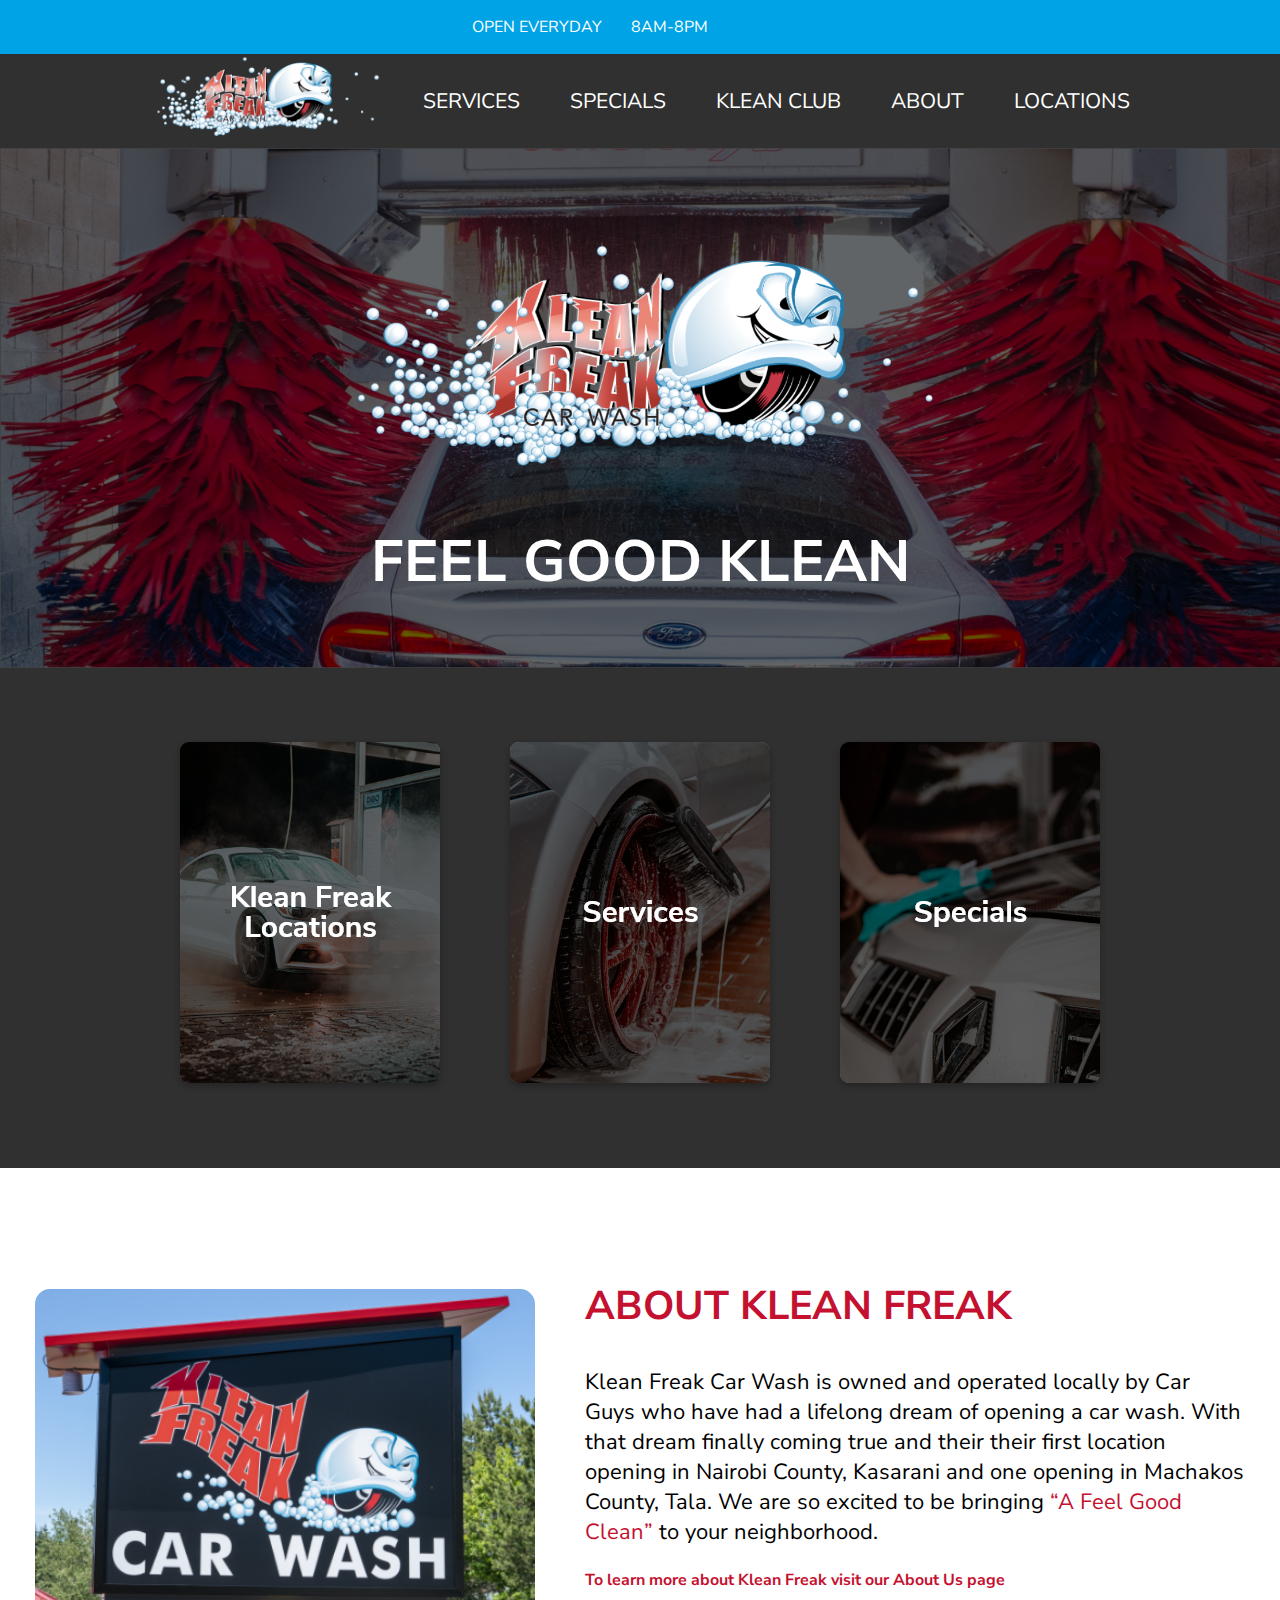
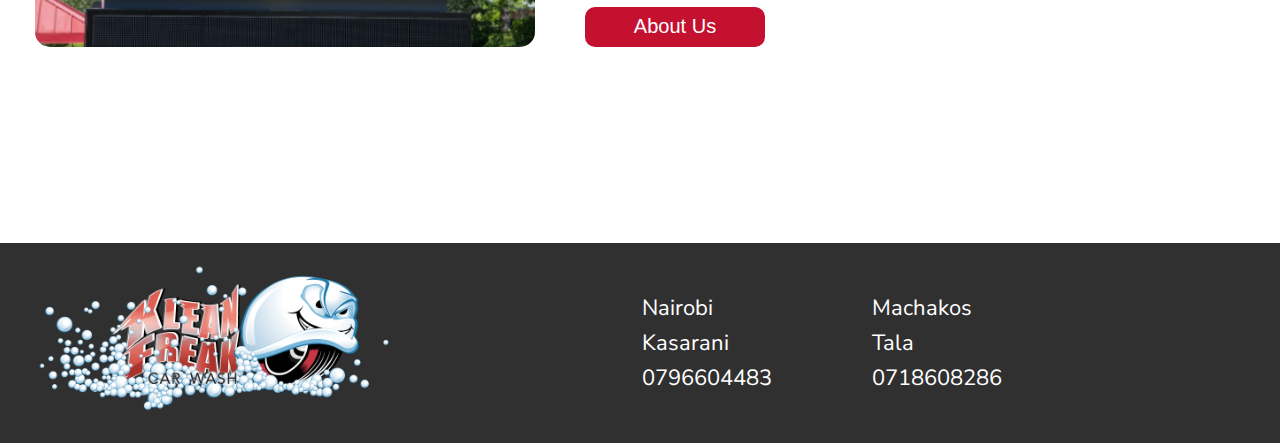
<file: index.html>
<!-- https://xd.adobe.com/view/adaea449-c848-470a-8699-707bb123ae13-f8fd/ -->

<!DOCTYPE html>
<html lang="en">

<head>
    <meta charset="UTF-8">
    <meta http-equiv="X-UA-Compatible" content="IE=edge">
    <meta name="viewport" content="width=device-width, initial-scale=1.0">
    <title>Klean Freak</title>
    <link rel="stylesheet" href="main.css">
    <link rel="preconnect" href="https://fonts.googleapis.com">
    <link rel="preconnect" href="https://fonts.gstatic.com" crossorigin>
    <link href="https://fonts.googleapis.com/css2?family=Nunito+Sans:ital,wght@0,400;0,700;1,600&display=swap"
        rel="stylesheet">
    <link rel="stylesheet" href="https://cdnjs.cloudflare.com/ajax/libs/font-awesome/4.7.0/css/font-awesome.min.css">
    <script defer src="hamburger.js"></script>

</head>

<body>
    <div class="header">
        <div class="hours-box row">
            <p class="hours-p">open everyday <span class="hours-p2"> 8am-8pm</span></p>

        </div>

    </div>



    <!-- Mobile Header-->
    <div class="header-m container">
        <p class="hours-p">open everyday <span class="hours-p2"> 8am-8pm</span></p>

    </div>

    <!-- Desktop Nav Menu -->
    <div>
        <nav class="row container nav-bar">
            <a href="index.html"><img src="header-logo.png" class="header-logo" alt="Header Logo Img"></a>
            <ul class="row nav-box">
                <li class="nav-item"><a href="services.html">Services</a></li>
                <li class="nav-item"><a href="specials.html">Specials</a></li>
                <li class="nav-item"><a href="membership.html">Klean Club</a></li>
                <li class="nav-item"><a href="about.html">About</a></li>
                <li class="nav-item"><a href="locations.html">Locations</a></li>
            </ul>
        </nav>
    </div>

    <!--  Mobile Nav-->

    <div class="topnav container row">
        <div>
            <a href="index.html" class="active"><img src="header-logo-m.png" alt="Header Logo Img"></a>
            <!-- "Hamburger menu" / "Bar icon" to toggle the navigation links -->
            <a href="javascript:void(0);" class="icon" onclick="myFunction()">
                &#9776;</a>
        </div>

        <div id="myLinks">
            <a href="services.html">Services</a>
            <a href="specials.html">Specials</a>
            <a href="membership.html">Klean Club</a>
            <a href="about.html">About</a>
            <a href="contact.html">Contact</a>
            <a href="locations.html">Locations</a>
        </div>



    </div>

    <!-- hero section-->
    <div class="hero container">
        <img src="hero-logo.png" class="hero-logo">
        <img src="hero-logo-m.png" class="hero-logo-m">
        <h2 class="hero-h2"> Feel good klean</h2>
    </div>

    <!-- cards section -->
    <div class="card-section row container">
        <div class="card card-1 container">
            <a href="locations.html"><img src="location-img.png" class="card-img" alt=""></a>
        </div>
        <div class="card card-2 container">
            <a href="services.html"><img src="services-img.png" class="card-img"></a>

        </div>
        <div class="card card-3 container">
            <a href="specials.html"><img src="specials-img.png" class="card-img"></a>


        </div>
    </div>


    <!-- Mobile Cards-->

    <div class="cards-section-m">
        <div class="card card-1 container">
            <a href="locations.html">
                <p>Klean Freak Locations</p>
            </a>
        </div>
        <div class="card card-2 container">
            <a href="services.html">
                <p>Services</p>
            </a>

        </div>
        <div class="card card-3 container">
            <a href="specials.html">
                <p>Specials</p>
            </a>

        </div>

    </div>

    <!-- About Box-->
    <div class="about-section container row">
        <img src="sign-image.PNG" class="about-img">
        <img src="sign-image.PNG" class="about-img-m">
        <div class="text-box">
            <h2 class="about-h2"> About Klean Freak</h2>
            <p class="about-p1">Klean Freak Car Wash is owned and operated locally by Car Guys who have had a lifelong
                dream of opening a car wash. With that dream finally coming true and their their first  location opening in Nairobi County, Kasarani
                and one opening in Machakos County, Tala. We are so excited to be bringing <span
                    class="feelgood-p">“A Feel
                    Good
                    Clean”</span> to your neighborhood.</p>
            <p class="about-p2">To learn more about Klean Freak visit our About Us page</p>
            <a href="about.html"><button class="about-btn">About Us</button></a>
        </div>
    </div>

    <!--Footer Section-->
    <footer class="container footer row">
        <div>
            <img src="footer-logo.png" class="footer-img">
        </div>
        <div class="address-box">
            <p class="address-p">Nairobi</p>
            <p class="address-p">Kasarani</p>
            <p class="address-p">0796604483 </p>
        </div>
        <div class="address-box">
            <p class="address-p">Machakos</p>
            <p class="address-p">Tala</p>
            <p class="address-p">0718608286 </p>
        </div>
    </footer>
</body>

</html>
</file>
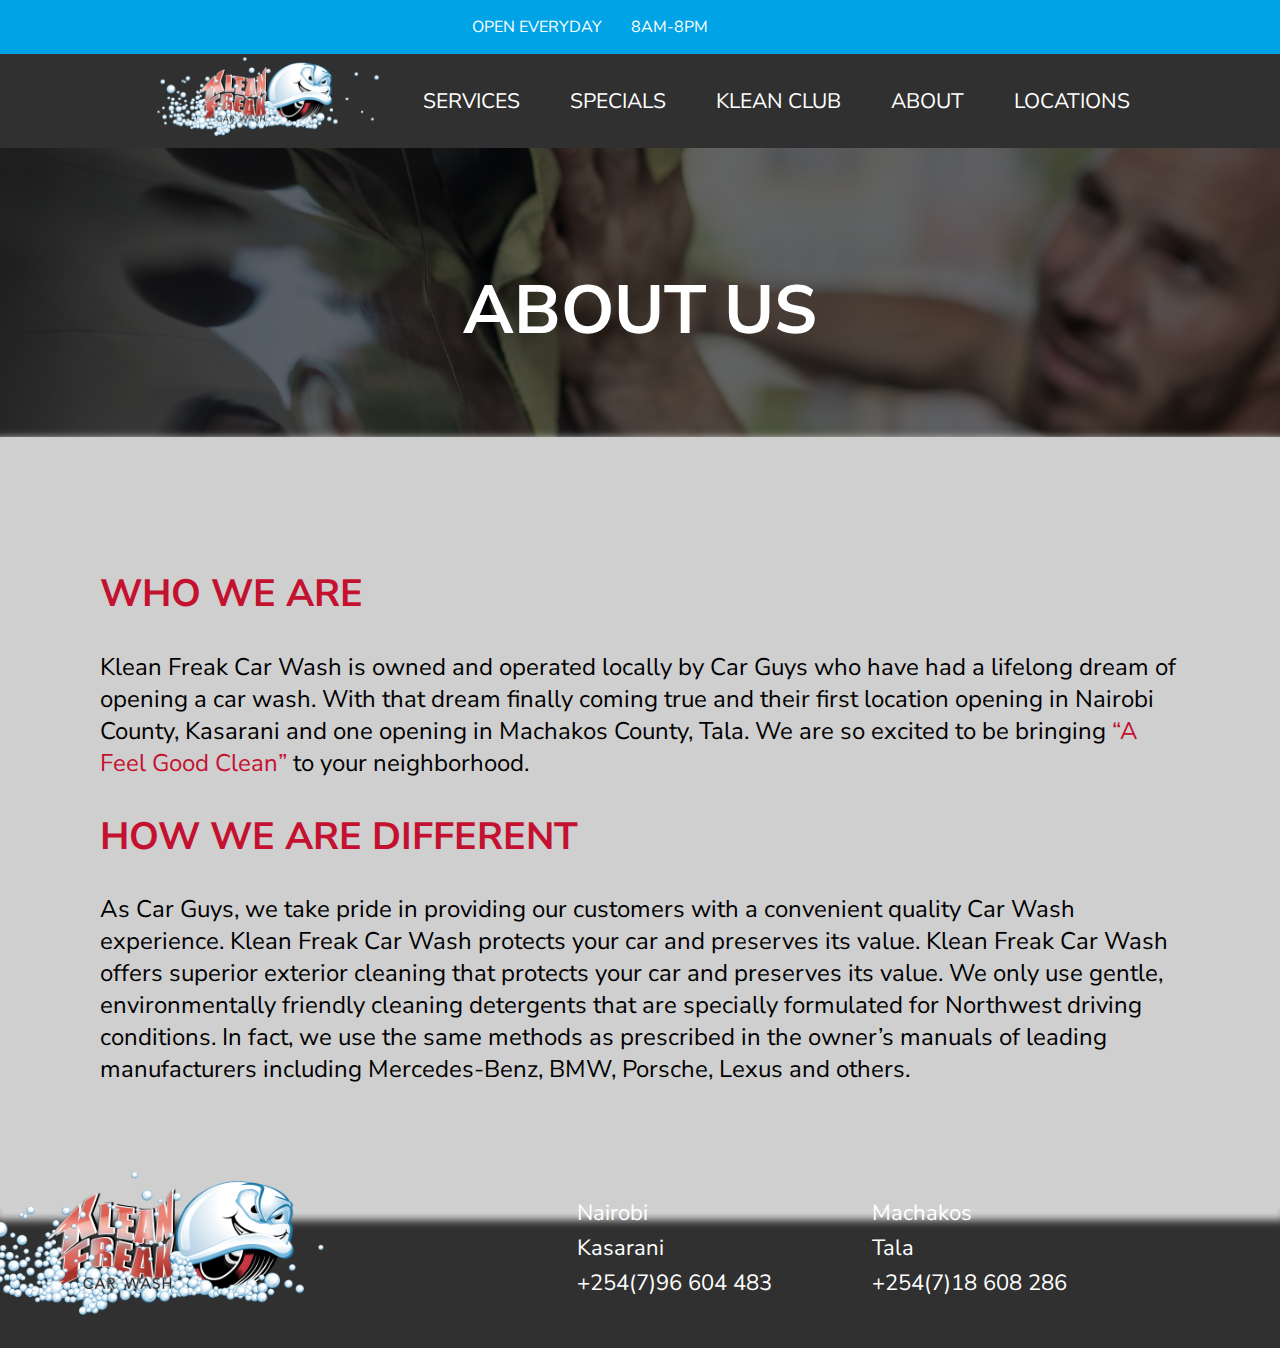
<file: about.html>
<!DOCTYPE html>
<html lang="en">

<head>
    <meta charset="UTF-8">
    <meta http-equiv="X-UA-Compatible" content="IE=edge">
    <meta name="viewport" content="width=device-width, initial-scale=1.0">
    <title>About</title>
    <link rel="stylesheet" href="main.css">
    <link rel="preconnect" href="https://fonts.googleapis.com">
    <link rel="preconnect" href="https://fonts.gstatic.com" crossorigin>
    <link href="https://fonts.googleapis.com/css2?family=Nunito+Sans:ital,wght@0,400;0,700;1,600&display=swap"
        rel="stylesheet">
    <link rel="stylesheet" href="https://cdnjs.cloudflare.com/ajax/libs/font-awesome/4.7.0/css/font-awesome.min.css">
    <script defer src="hamburger.js"></script>
</head>

<body>
    <div class="header">
        <div class="hours-box row">
            <p class="hours-p">open everyday <span class="hours-p2"> 8am-8pm</span></p>
        </div>

    </div>



    <!-- Mobile Header-->
    <div class="header-m container">
        <p class="hours-p">open everyday <span class="hours-p2"> 8am-8pm</span></p>

    </div>

    <!-- Desktop Nav Menu -->
    <div>
        <nav class="row container nav-bar">
            <a href="index.html"><img src="header-logo.png" class="header-logo"></a>
            <ul class="row nav-box">
                <li class="nav-item"><a href="services.html">Services</a></li>
                <li class="nav-item"><a href="specials.html">Specials</a></li>
                <li class="nav-item"><a href="membership.html">Klean Club</a></li>
                <li class="nav-item"><a href="about.html">About</a></li>
                <li class="nav-item"><a href="locations.html">Locations</a></li>

            </ul>
        </nav>
    </div>

    <!--  Mobile Nav-->

    <div class="topnav container row">
        <div>
            <a href="index.html" class="active"><img src="header-logo-m.png"></a>
            <!-- "Hamburger menu" / "Bar icon" to toggle the navigation links -->
            <a href="javascript:void(0);" class="icon" onclick="myFunction()">
                &#9776;</a>
        </div>

        <div id="myLinks">
            <a href="services.html">Services</a>
            <a href="specials.html">Specials</a>
            <a href="about.html">About</a>
            <a href="locations.html">Locations</a>
            <a href="membership.html">Membership</a>
        </div>



    </div>
    <div class="about-hero container">
        <h2 class="about-us-h2">About Us</h2>
    </div>
    <div class="about-section container">
        <div class="about-text-box">
            <h2 class="about-h3">Who we are</h2>
            <p class="about-p">Klean Freak Car Wash is owned and operated locally by Car Guys who have had a lifelong
                dream of opening a
                car wash. With that dream finally coming true and their first  location opening in Nairobi County, Kasarani
                and one opening in Machakos County, Tala. We are so excited to be bringing <span class="feelgood-p">“A Feel
                    Good Clean”</span>
                to your neighborhood.</p>
            <h2 class="about-h3">How We are different</h2>
            <p class="about-p">As Car Guys, we take pride in providing our customers with a convenient quality Car Wash
                experience.
                Klean Freak Car Wash protects your car and preserves its value. Klean Freak Car Wash offers superior
                exterior cleaning that protects your car and preserves its value. We only use gentle, environmentally
                friendly cleaning detergents that are specially formulated for Northwest driving conditions. In fact, we
                use the same methods as prescribed in the owner’s manuals of leading manufacturers including
                Mercedes-Benz, BMW, Porsche, Lexus and others.</p>
        </div>
    </div>

    <!--Footer Section -->
    <footer class="container footer row">
        <div>
            <img src="footer-logo.png" class="footer-img">
        </div>
        <div class="address-box">
            <p class="address-p">Nairobi</p>
            <p class="address-p">Kasarani</p>
            <p class="address-p">+254(7)96 604 483 </p>
        </div>
        <div class="address-box">
            <p class="address-p">Machakos</p>
            <p class="address-p">Tala</p>
            <p class="address-p">+254(7)18 608 286</p>
        </div>
    </footer>

</body>

</html>
</file>
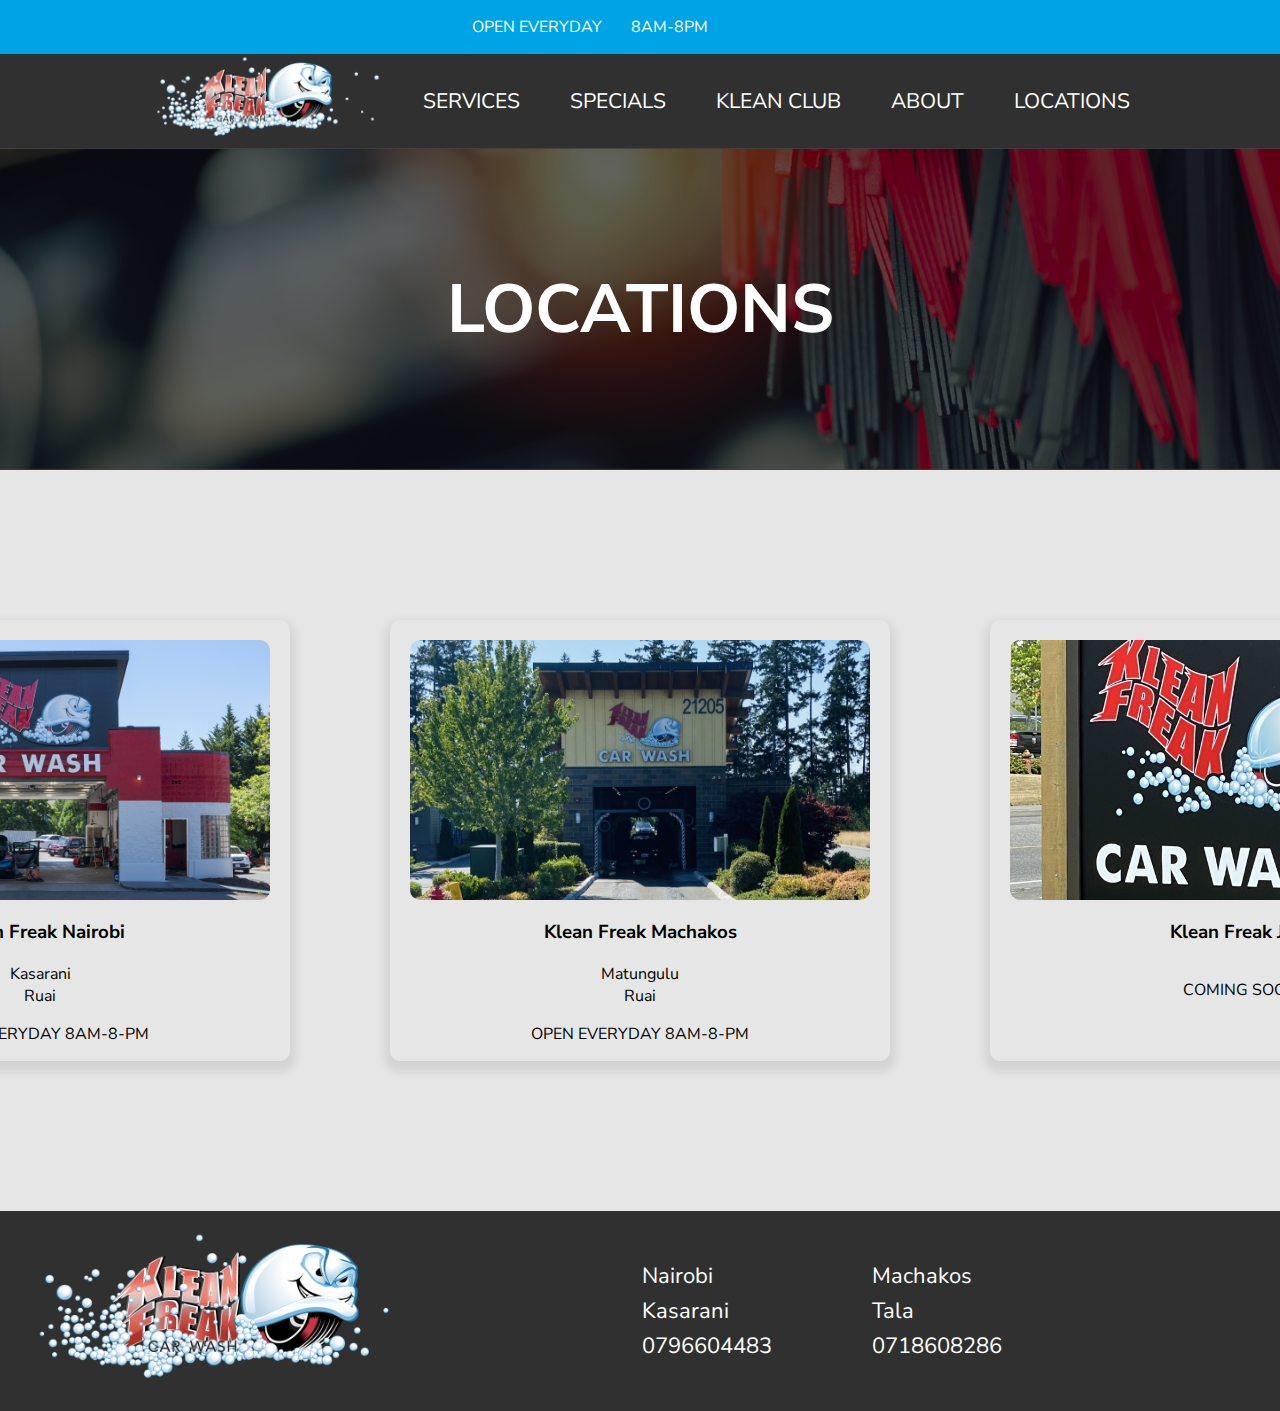
<file: locations.html>
<!DOCTYPE html>
<html lang="en">

<head>
    <meta charset="UTF-8">
    <meta http-equiv="X-UA-Compatible" content="IE=edge">
    <meta name="viewport" content="width=device-width, initial-scale=1.0">
    <title>Locations</title>
    <link rel="stylesheet" href="main.css">
    <link rel="preconnect" href="https://fonts.googleapis.com">
    <link rel="preconnect" href="https://fonts.gstatic.com" crossorigin>
    <link href="https://fonts.googleapis.com/css2?family=Nunito+Sans:ital,wght@0,400;0,700;1,600&display=swap"
        rel="stylesheet">
    <link rel="stylesheet" href="https://cdnjs.cloudflare.com/ajax/libs/font-awesome/4.7.0/css/font-awesome.min.css">
    <script defer src="hamburger.js"></script>

</head>

<body>
    <div class="header">
        <div class="hours-box row">
            <p class="hours-p">open everyday <span class="hours-p2"> 8am-8pm</span></p>

        </div>

    </div>



    <!-- Mobile Header-->
    <div class="header-m container">

        <p class="hours-p">open everyday <span class="hours-p2"> 8am-8pm</span></p>

    </div>

    <!-- Desktop Nav Menu -->
    <div>
        <nav class="row container nav-bar">
            <a href="index.html"><img src="header-logo.png" class="header-logo"></a>
            <ul class="row nav-box">
                <li class="nav-item"><a href="services.html">Services</a></li>
                <li class="nav-item"><a href="specials.html">Specials</a></li>
                <li class="nav-item"><a href="membership.html">Klean Club</a></li>
                <li class="nav-item"><a href="about.html">About</a></li>
                <li class="nav-item"><a href="locations.html">Locations</a></li>
            </ul>
        </nav>
    </div>

    <!--  Mobile Nav-->

    <div class="topnav container row">
        <div>
            <a href="index.html" class="active"><img src="header-logo-m.png"></a>
            <!-- "Hamburger menu" / "Bar icon" to toggle the navigation links -->
            <a href="javascript:void(0);" class="icon" onclick="myFunction()">
                &#9776;</a>

            <div id="myLinks">
                <a href="services.html">Services</a>
                <a href="specials.html">Specials</a>
                <a href="membership.html">Klean Club</a>
                <a href="about.html">About</a>
                <a href="locations.html">Locations</a>
            </div>



        </div>
    </div>

    <div class="locations-hero container">
        <h2 class="location-h2">Locations</h2>
    </div>
    <div class="locations-card-section container">
        <div class="locations-card-box">
            <div class="location-card column">

                <img src="Nairobi-store.PNG" class="location-img">
                <h3 class="location-h3">Klean Freak Nairobi</h3>
                <p class="locations-p1">Kasarani</p>
                <p class="locations-p1">Ruai</p>
                <p class="locations-p2">open everyday 8am-8-pm</p>

            </div>
            <div class="location-card column">

                <img src="Machakos-location-img.png" class="location-img">
                <h3 class="location-h3">Klean Freak Machakos</h3>
                <p class="locations-p1">Matungulu</p>
                <p class="locations-p1">Ruai</p>
                <p class="locations-p2">open everyday 8am-8-pm</p>
            </div>
            <div class="location-card column">

                <img src="juja-location-img.png" class="location-img">
                <h3 class="location-h3">Klean Freak Juja</h3>
                <p class="locations-p2">Coming Soon</p>
            </div>
        </div>
    </div>
    <!--Footer Section-->
    <footer class="container footer row">
        <div>
            <img src="footer-logo.png" class="footer-img">
        </div>
        <div class="address-box">
            <p class="address-p">Nairobi</p>
            <p class="address-p">Kasarani</p>
            <p class="address-p"> 0796604483 </p>
        </div>
        <div class="address-box">
            <p class="address-p">Machakos</p>
            <p class="address-p">Tala</p>
            <p class="address-p">0718608286 </p>
        </div>
    </footer>
</body>

</html>
</file>
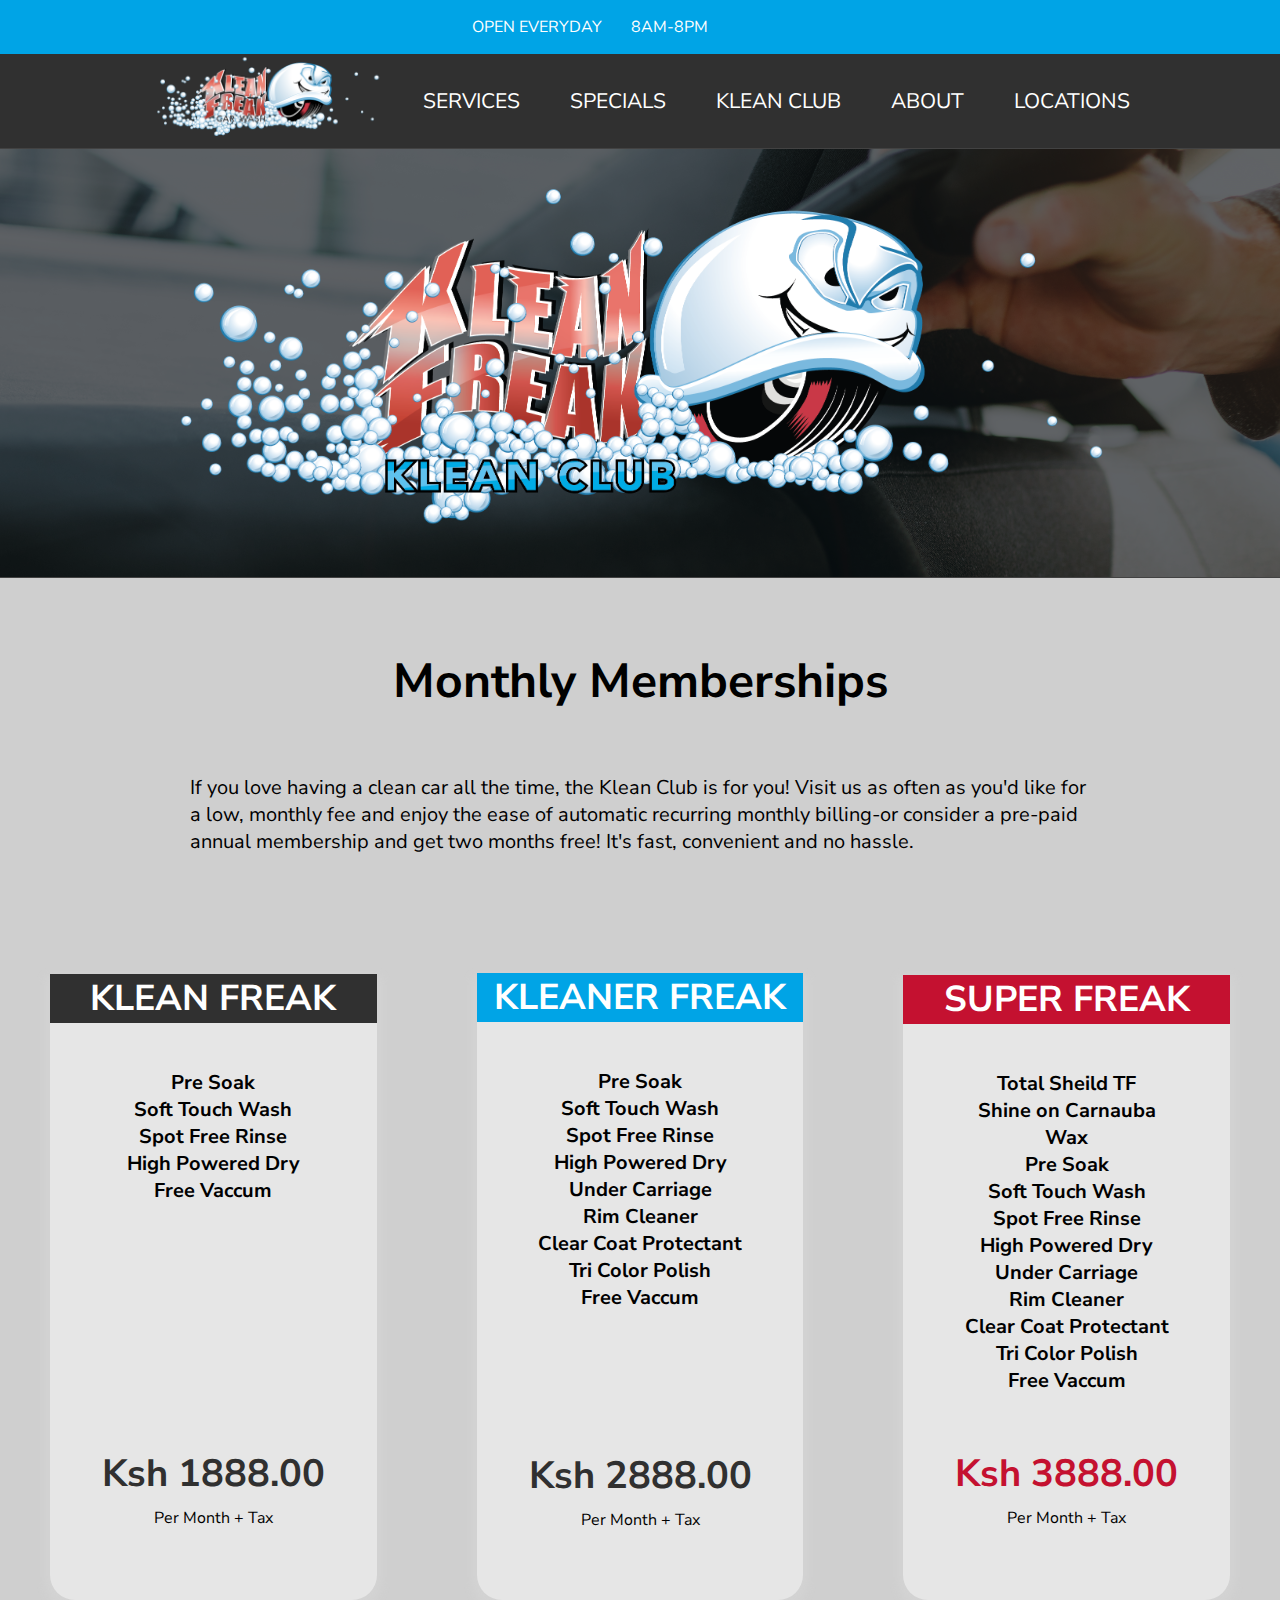
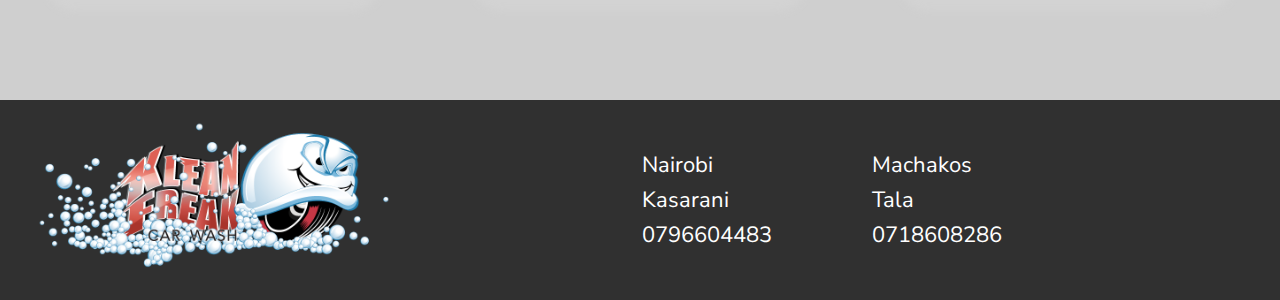
<file: membership.html>
<!DOCTYPE html>
<html lang="en">

<head>
    <meta charset="UTF-8">
    <meta http-equiv="X-UA-Compatible" content="IE=edge">
    <meta name="viewport" content="width=device-width, initial-scale=1.0">
    <title>Klean Club</title>
    <link rel="stylesheet" href="main.css">
    <link rel="preconnect" href="https://fonts.googleapis.com">
    <link rel="preconnect" href="https://fonts.gstatic.com" crossorigin>
    <link href="https://fonts.googleapis.com/css2?family=Nunito+Sans:ital,wght@0,400;0,700;1,600&display=swap"
        rel="stylesheet">
    <link rel="stylesheet" href="https://cdnjs.cloudflare.com/ajax/libs/font-awesome/4.7.0/css/font-awesome.min.css">
    <script defer src="hamburger.js"></script>
</head>

<body>
    <div class="header">
        <div class="hours-box row">
            <p class="hours-p">open everyday <span class="hours-p2"> 8am-8pm</span></p>

        </div>

    </div>



    <!-- Mobile Header-->
    <div class="header-m container">

        <p class="hours-p">open everyday <span class="hours-p2"> 8am-8pm</span></p>


    </div>

    <!-- Desktop Nav Menu -->
    <div>
        <nav class="row container nav-bar">
            <a href="index.html"><img src="header-logo.png" class="header-logo"></a>
            <ul class="row nav-box">
                <li class="nav-item"><a href="services.html">Services</a></li>
                <li class="nav-item"><a href="specials.html">Specials</a></li>
                <li class="nav-item"><a href="membership.html">Klean Club</a></li>
                <li class="nav-item"><a href="about.html">About</a></li>
                <li class="nav-item"><a href="locations.html">Locations</a></li>
            </ul>
        </nav>
    </div>

    <!--  Mobile Nav-->

    <div class="topnav container row">
        <div>
            <a href="index.html" class="active"><img src="header-logo-m.png"></a>
            <!-- "Hamburger menu" / "Bar icon" to toggle the navigation links -->
            <a href="javascript:void(0);" class="icon" onclick="myFunction()">
                &#9776;</a>
        </div>

        <div id="myLinks">
            <a href="specials.html">Specials</a>
            <a href="about.html">About</a>
            <a href="locations.html">Locations</a>
        </div>



    </div>
    <div class="service-hero container">
        <img src="Klean-Club-Logo.png" class="klean-club-logo">

    </div>

    <div class="container memebership-container">
        <h2 class="membership-h2">Monthly Memberships</h2>
        <p class="membership-p1">If you love having a clean car all the time, the Klean Club is for you! Visit us as
            often as you'd like for a low, monthly fee and enjoy the ease of automatic recurring monthly billing-or
            consider a pre-paid annual membership and get two months free! It's fast, convenient and no hassle.

        </p>
    </div>
    <div class="services-card-section container row">

        <div class="services-card">
            <h2 class="services-card-h2">Klean Freak</h2>
            <ul>
                <li class="service-list-item">Pre Soak</li>
                <li class="service-list-item">Soft Touch Wash</li>
                <li class="service-list-item">Spot Free Rinse</li>
                <li class="service-list-item">High Powered Dry</li>
                <li class="service-list-item"> Free Vaccum</li>
                <!--<li class="service-list-item">Free Dash Wipe</li> -->
            </ul>
            <p class="price-p3">Ksh 1888.00</p>
            <p class="price-d">Per Month + Tax</p>

        </div>

        <div class="services-card">
            <h2 class="services-card-h3">Kleaner Freak</h2>
            <ul>
                <li class="service-list-item">Pre Soak</li>
                <li class="service-list-item">Soft Touch Wash</li>
                <li class="service-list-item">Spot Free Rinse</li>
                <li class="service-list-item">High Powered Dry</li>
                <li class="service-list-item">Under Carriage</li>
                <li class="service-list-item">Rim Cleaner</li>
                <li class="service-list-item">Clear Coat Protectant</li>
                <li class="service-list-item">Tri Color Polish</li>
                <li class="service-list-item">Free Vaccum</li>
                <!-- <li class="service-list-item">Free Dash Wipe</li> -->
            </ul>
            <p class="price-p2">Ksh 2888.00</p>
            <p class="price-d">Per Month + Tax</p>


        </div>
        <div class="services-card">
            <h2 class="services-card-h1">Super Freak</h2>
            <ul>
                <li class="service-list-item">Total Sheild TF</li>
                <li class="service-list-item">Shine on Carnauba</li>
                <li class="service-list-item"> Wax</li>
                <li class="service-list-item">Pre Soak</li>
                <li class="service-list-item">Soft Touch Wash</li>
                <li class="service-list-item">Spot Free Rinse</li>
                <li class="service-list-item">High Powered Dry</li>
                <li class="service-list-item">Under Carriage</li>
                <li class="service-list-item">Rim Cleaner</li>
                <li class="service-list-item">Clear Coat Protectant</li>
                <li class="service-list-item">Tri Color Polish</li>
                <li class="service-list-item"> Free Vaccum</li>
                <!-- <li class="service-list-item">Free Dash Wipe</li> -->
            </ul>
            <p class="price-p1">Ksh 3888.00</p>
            <p class="price-d">Per Month + Tax</p>
        </div>
    </div>
  
    </div>
    <!--Footer Section-->
    <footer class="container footer row">
        <div>
            <img src="footer-logo.png" class="footer-img">
        </div>
        <div class="address-box">
            <p class="address-p">Nairobi</p>
            <p class="address-p">Kasarani</p>
            <p class="address-p">0796604483 </p>
        </div>
        <div class="address-box">
            <p class="address-p">Machakos</p>
            <p class="address-p">Tala</p>
            <p class="address-p">0718608286 </p>
        </div>
    </footer>
</body>

</html>
</file>
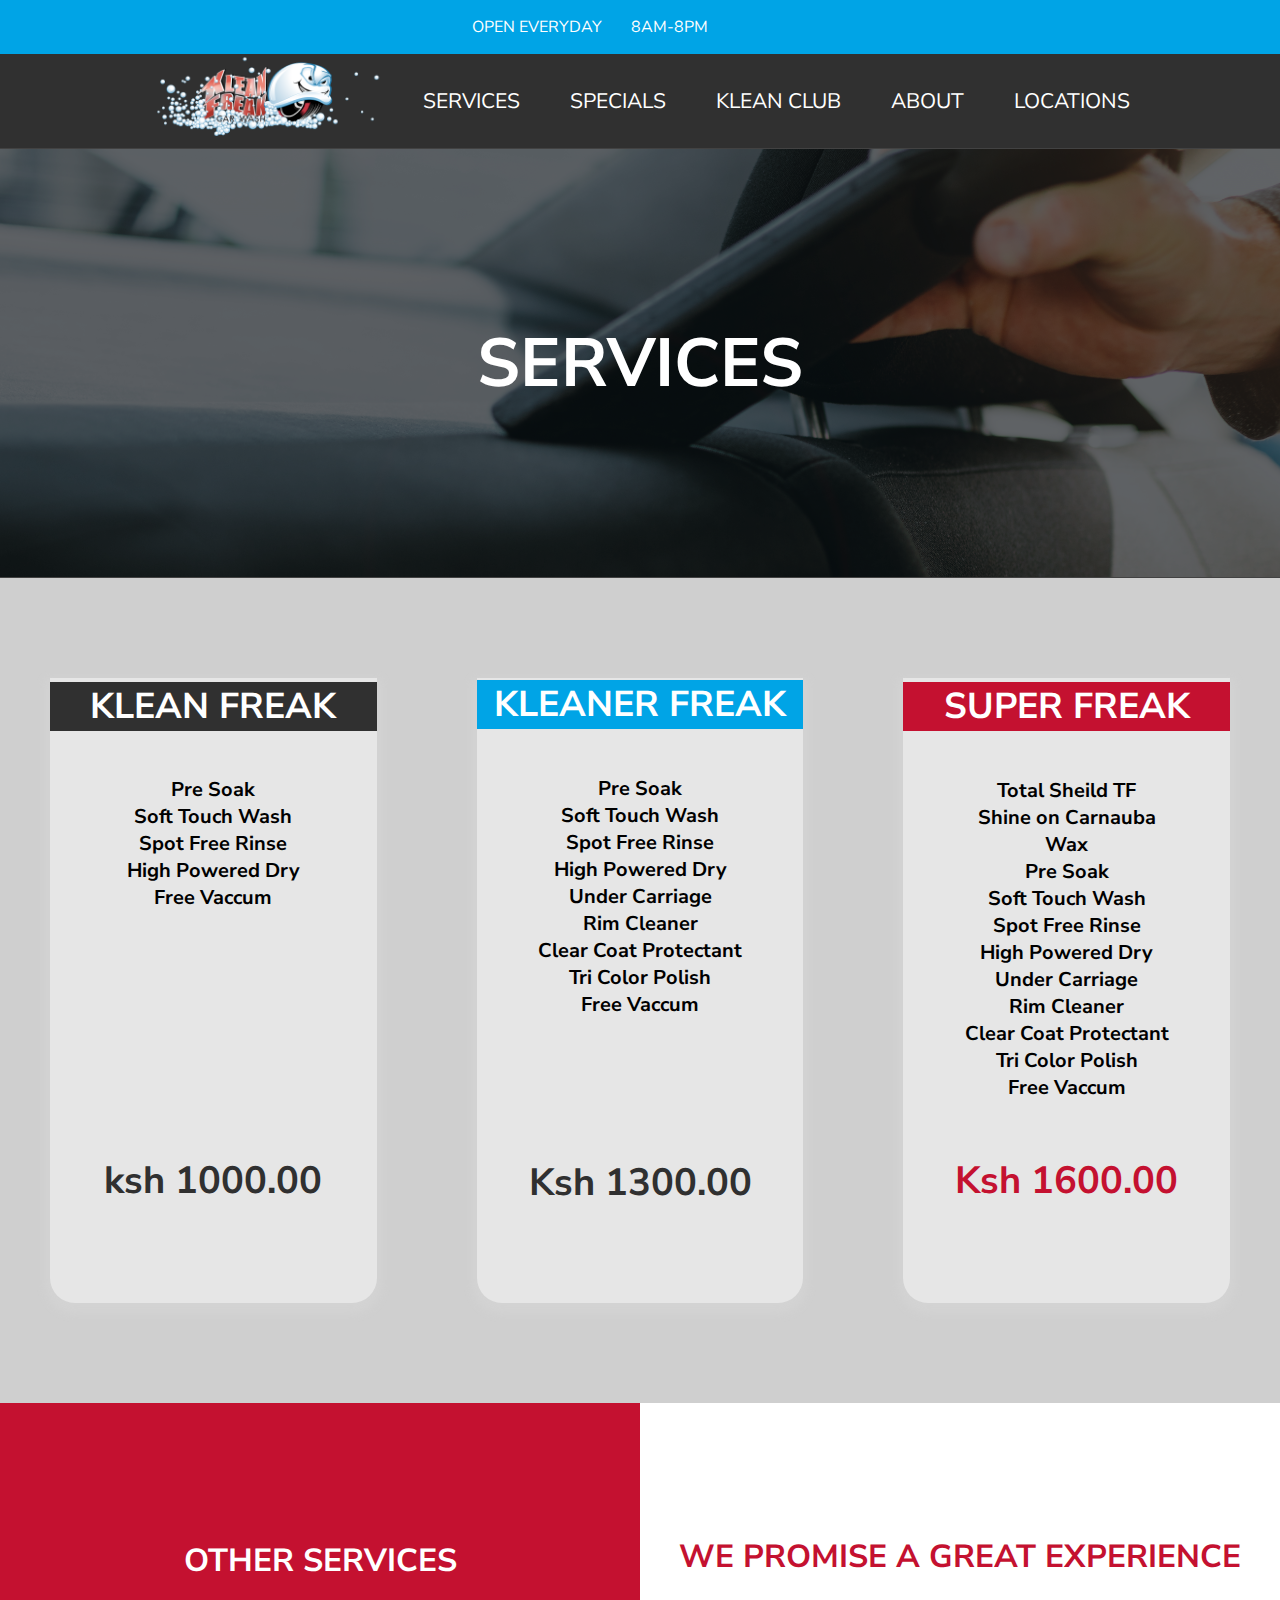
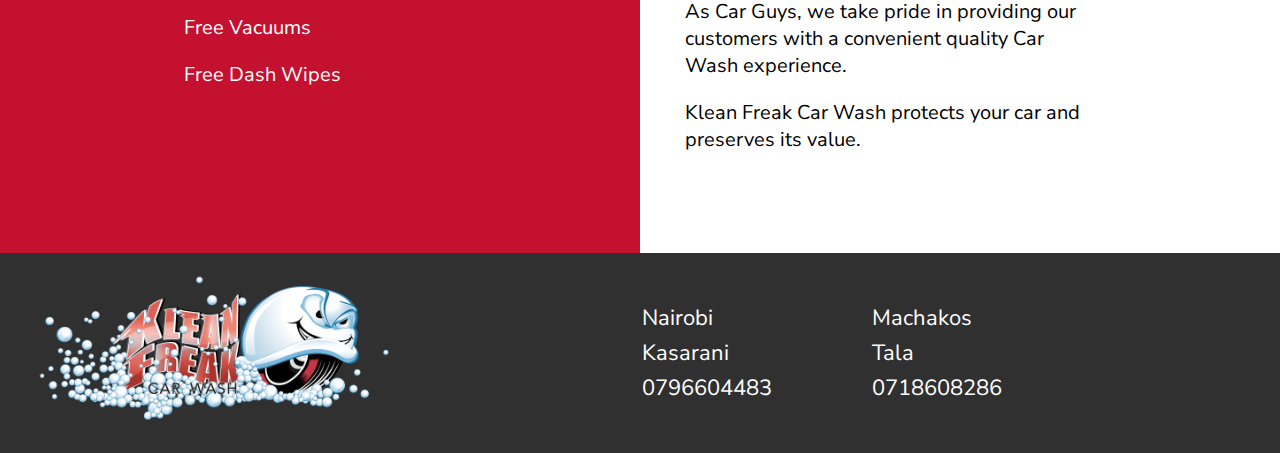
<file: services.html>
<!DOCTYPE html>
<html lang="en">

<head>
    <meta charset="UTF-8">
    <meta http-equiv="X-UA-Compatible" content="IE=edge">
    <meta name="viewport" content="width=device-width, initial-scale=1.0">
    <title>Services</title>
    <link rel="stylesheet" href="main.css">
    <link rel="preconnect" href="https://fonts.googleapis.com">
    <link rel="preconnect" href="https://fonts.gstatic.com" crossorigin>
    <link href="https://fonts.googleapis.com/css2?family=Nunito+Sans:ital,wght@0,400;0,700;1,600&display=swap"
        rel="stylesheet">
    <link rel="stylesheet" href="https://cdnjs.cloudflare.com/ajax/libs/font-awesome/4.7.0/css/font-awesome.min.css">
    <script defer src="hamburger.js"></script>
</head>

<body>
    <div class="header">
        <div class="hours-box row">
            <p class="hours-p">open everyday <span class="hours-p2"> 8am-8pm</span></p>

        </div>

    </div>



    <!-- Mobile Header-->
    <div class="header-m container">

        <p class="hours-p">open everyday <span class="hours-p2"> 8am-8pm</span></p>


    </div>

    <!-- Desktop Nav Menu -->
    <div>
        <nav class="row container nav-bar">
            <a href="index.html"><img src="header-logo.png" class="header-logo"></a>
            <ul class="row nav-box">
                <li class="nav-item"><a href="services.html">Services</a></li>
                <li class="nav-item"><a href="specials.html">Specials</a></li>
                <li class="nav-item"><a href="membership.html">Klean Club</a></li>
                <li class="nav-item"><a href="about.html">About</a></li>
                <li class="nav-item"><a href="locations.html">Locations</a></li>
            </ul>
        </nav>
    </div>

    <!--  Mobile Nav-->

    <div class="topnav container row">
        <div>
            <a href="index.html" class="active"><img src="header-logo-m.png"></a>
            <!-- "Hamburger menu" / "Bar icon" to toggle the navigation links -->
            <a href="javascript:void(0);" class="icon" onclick="myFunction()">
                &#9776;</a>
        </div>

        <div id="myLinks">
            <a href="specials.html">Specials</a>
            <a href="membership.html">Klean Club</a>
            <a href="about.html">About</a>
            <a href="locations.html">Locations</a>
        </div>



    </div>
    <div class="service-hero container">
        <h2 class="services-h2">Services</h2>

    </div>


    <div class="services-card-section container row">
        <div class="services-card">
            <h2 class="services-card-h2">Klean Freak</h2>
            <ul>
                <li class="service-list-item">Pre Soak</li>
                <li class="service-list-item">Soft Touch Wash</li>
                <li class="service-list-item">Spot Free Rinse</li>
                <li class="service-list-item">High Powered Dry</li>
                <li class="service-list-item"> Free Vaccum</li>
                <!--<li class="service-list-item">Free Dash Wipe</li> -->
            </ul>
            <p class="price-p3">ksh 1000.00</p>

        </div>

        <div class="services-card">
            <h2 class="services-card-h3">Kleaner Freak</h2>
            <ul>
                <li class="service-list-item">Pre Soak</li>
                <li class="service-list-item">Soft Touch Wash</li>
                <li class="service-list-item">Spot Free Rinse</li>
                <li class="service-list-item">High Powered Dry</li>
                <li class="service-list-item">Under Carriage</li>
                <li class="service-list-item">Rim Cleaner</li>
                <li class="service-list-item">Clear Coat Protectant</li>
                <li class="service-list-item">Tri Color Polish</li>
                <li class="service-list-item">Free Vaccum</li>
                <!-- <li class="service-list-item">Free Dash Wipe</li> -->
            </ul>
            <p class="price-p2">Ksh 1300.00</p>


        </div>
        <div class="services-card">
            <h2 class="services-card-h1">Super Freak</h2>
            <ul>
                <li class="service-list-item">Total Sheild TF</li>
                <li class="service-list-item">Shine on Carnauba</li>
                <li class="service-list-item"> Wax</li>
                <li class="service-list-item">Pre Soak</li>
                <li class="service-list-item">Soft Touch Wash</li>
                <li class="service-list-item">Spot Free Rinse</li>
                <li class="service-list-item">High Powered Dry</li>
                <li class="service-list-item">Under Carriage</li>
                <li class="service-list-item">Rim Cleaner</li>
                <li class="service-list-item">Clear Coat Protectant</li>
                <li class="service-list-item">Tri Color Polish</li>
                <li class="service-list-item"> Free Vaccum</li>
                <!-- <li class="service-list-item">Free Dash Wipe</li> -->
            </ul>
            <p class="price-p1">Ksh 1600.00</p>
        </div>
    </div>

    <div class="other-services-section  row">
        <div class="other-box-1 container">
            <div class="other-text-box-1">
                <h3 class="other-h1 ">Other Services</h3>
                <p class="other-p1">Free Vacuums</p>
                <p class="other-p1">Free Dash Wipes</p>
            </div>
        </div>
        <div class="other-box-2 container">
            <h3 class="other-h2">We Promise a Great Experience</h3>
            <p class="other-p2">As Car Guys, we take pride in providing our customers with a convenient quality Car Wash
                experience.</p>
            <p class="other-p2">Klean Freak Car Wash protects your car and preserves its value.</p>
        </div>
    </div>
    <!--Footer Section-->
    <footer class="container footer row">
        <div>
            <img src="footer-logo.png" class="footer-img">
        </div>
        <div class="address-box">
            <p class="address-p">Nairobi</p>
            <p class="address-p">Kasarani</p>
            <p class="address-p">0796604483 </p>
        </div>
        <div class="address-box">
            <p class="address-p">Machakos</p>
            <p class="address-p">Tala</p>
            <p class="address-p">0718608286 </p>
        </div>
    </footer>
</body>

</html>
</file>
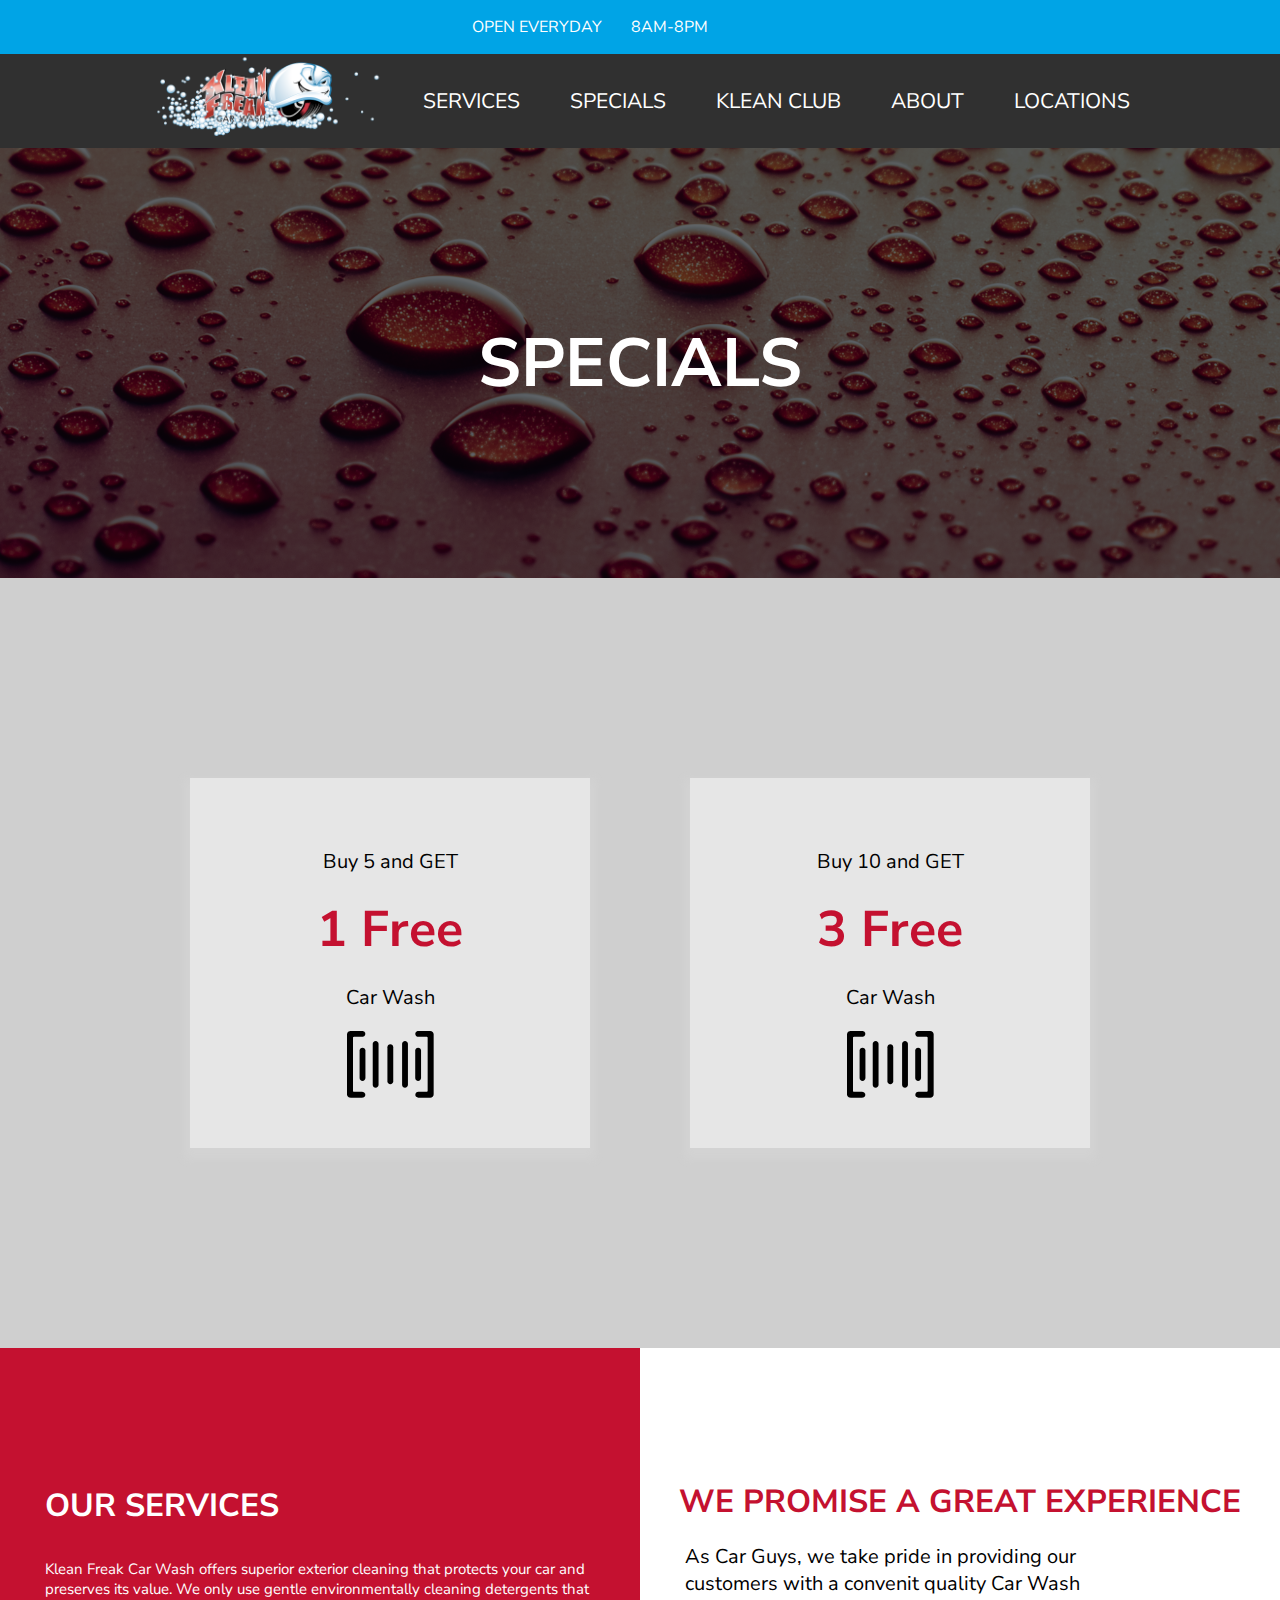
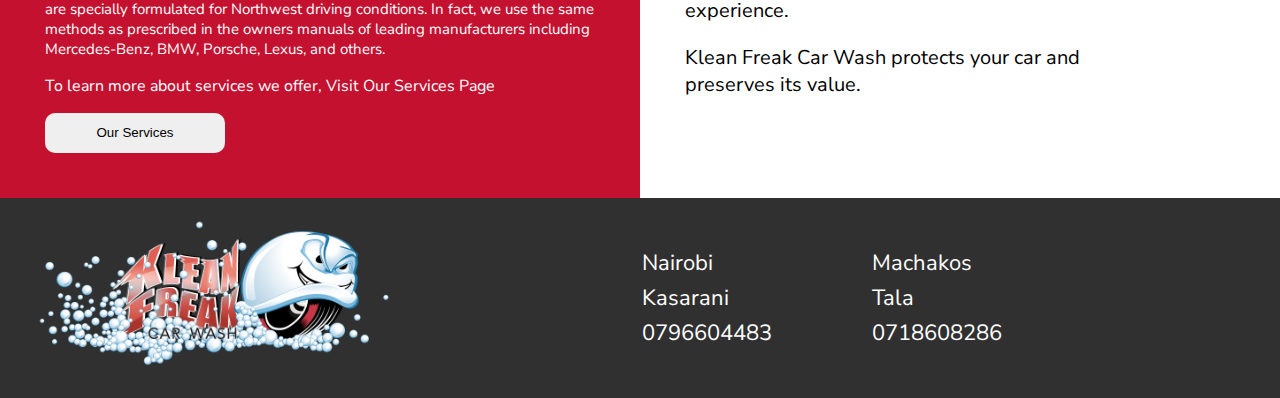
<file: specials.html>
<!DOCTYPE html>
<html lang="en">

<head>
    <meta charset="UTF-8">
    <meta http-equiv="X-UA-Compatible" content="IE=edge">
    <meta name="viewport" content="width=device-width, initial-scale=1.0">
    <title>Specials</title>
    <link rel="stylesheet" href="main.css">
    <link rel="preconnect" href="https://fonts.googleapis.com">
    <link rel="preconnect" href="https://fonts.gstatic.com" crossorigin>
    <link href="https://fonts.googleapis.com/css2?family=Nunito+Sans:ital,wght@0,400;0,700;1,600&display=swap"
        rel="stylesheet">
    <link rel="stylesheet" href="https://cdnjs.cloudflare.com/ajax/libs/font-awesome/4.7.0/css/font-awesome.min.css">
    <script defer src="hamburger.js"></script>
</head>

<body>
    <div class="header">
        <div class="hours-box row">
            <p class="hours-p">open everyday <span class="hours-p2"> 8am-8pm</span></p>

        </div>

    </div>



    <!-- Mobile Header-->
    <div class="header-m container">
        <p class="hours-p">open everyday <span class="hours-p2"> 8am-8pm</span></p>
    </div>

    <!-- Desktop Nav Menu -->
    <div>
        <nav class="row container nav-bar">
            <a href="index.html"><img src="header-logo.png" class="header-logo"></a>
            <ul class="row nav-box">
                <li class="nav-item"><a href="services.html">Services</a></li>
                <li class="nav-item"><a href="specials.html">Specials</a></li>
                <li class="nav-item"><a href="membership.html">Klean Club</a></li>
                <li class="nav-item"><a href="about.html">About</a></li>
                <li class="nav-item"><a href="locations.html">Locations</a></li>
            </ul>
        </nav>
    </div>

    <!--  Mobile Nav-->

    <div class="topnav container row">
        <div>
            <a href="index.html" class="active"><img src="header-logo-m.png"></a>
            <!-- "Hamburger menu" / "Bar icon" to toggle the navigation links -->
            <a href="javascript:void(0);" class="icon" onclick="myFunction()">
                &#9776;</a>
        </div>

        <div id="myLinks">
            <a href="services.html">Services</a>
            <a href="specials.html">Specials</a>
            <a href="membership.html">Klean Club</a>
            <a href="about.html">About</a>
            <a href="locations.html">Locations</a>
        </div>


    </div>
    <div class="specials-hero container">
        <h2 class="specials-h2">Specials</h2>

    </div>

    <div class="specials-section ">
        <div class="container row specials-card-box">
            <div class="special-card column">
                <p class="special-card-p">Buy 5 and GET</p>
                <p class="special-card-p2">1 Free</p>
                <p class="special-card-p">Car Wash</p>
                <img src="barcode-place-holder-img.png" class="barcode-img">
            </div>
            <div class="special-card column">
                <p class="special-card-p">Buy 10 and GET </p>
                <p class="special-card-p2">3 Free</p>
                <p class="special-card-p">Car Wash</p>
                <img src="barcode-place-holder-img.png" class="barcode-img">
            </div>
        </div>
    </div>
    <div class="other-services-section  row">
        <div class="other-box-1 container">
            <div class="specials-text-box-1">
                <h3 class="other-h1 specials-h1">Our Services</h3>
                <p class="specials-p1">Klean Freak Car Wash offers superior exterior cleaning that protects your car
                    and
                    preserves its value. We only use gentle environmentally cleaning detergents that are specially
                    formulated for Northwest driving conditions. In fact, we use the same methods as prescribed in the
                    owners manuals of leading manufacturers including Mercedes-Benz, BMW, Porsche, Lexus, and others.
                </p>
                <p class="specials-p2">To learn more about services we offer, Visit Our Services Page</p>
                <a href="services.html"><button class="specials-btn">Our Services</button></a>

            </div>
        </div>
        <div class="other-box-2 container">
            <h3 class="other-h2">We Promise a Great Experience</h3>
            <p class="other-p2">As Car Guys, we take pride in providing our customers with a convenit quality Car Wash
                experience.</p>
            <p class="other-p2">Klean Freak Car Wash protects your car and preserves its value.</p>
        </div>
    </div>
    <!--Footer Section-->
    <footer class="container footer row">
        <div>
            <img src="footer-logo.png" class="footer-img">
        </div>
        <div class="address-box">
            <p class="address-p">Nairobi</p>
            <p class="address-p">Kasarani</p>
            <p class="address-p">0796604483 </p>
        </div>
        <div class="address-box">
            <p class="address-p">Machakos</p>
            <p class="address-p">Tala</p>
            <p class="address-p">0718608286 </p>
        </div>
    </footer>
</body>

</html>
</file>
<file: main.css>
@import url(services.css);
@import url(specials.css);
@import url(locations.css);
@import url(about.css);
@import url(memebership.css);

:root {
  --primary-color: hsl(197, 100%, 45%);
  --color2: rgb(48, 48, 48);
  --color4: #cfcfcf;
  --color5: #e6e6e6;
  --color-3: #c41130;
  font-family: "Nunito Sans", sans-serif;
}

*::before,
*::after {
  box-sizing: border-box;
  font-family: "Roboto", sans-serif;
}

html,
body {
  margin: 0;
  padding: 0;
}

.container {
  width: 100%;
  display: flex;
  flex-direction: column;
  justify-content: center;
  align-items: center;
}

.row {
  display: flex;
  flex-direction: row;
}

.column {
  display: flex;
  flex-direction: column;
}
.nav-item {
  text-decoration: none;
}
a {
  text-decoration: none;
  color: #fff;
}

a:hover {
  color: red;
}

ul {
  list-style-type: none;
}

.header {
  display: flex;
  justify-content: center;
  align-items: center;
  background-color: var(--primary-color);
}

.hours-p {
  text-transform: uppercase;
  font-size: 18px;
  color: #fff;
}

.hours-p2 {
  margin-left: 25px;
}

.header-logo {
  margin-left: 200px;
}

.nav-bar {
  justify-content: space-between;
  background-color: var(--color2);
}

.nav-box {
  margin-right: 250px;
}

.nav-item {
  font-size: 21px;
  margin-right: 50px;
  color: #fff;
  text-transform: uppercase;
}

.hero {
  width: 100vw;
  height: 900px;
  background-image: url(Hero\ Photo.png);
  background-size: cover;
  background-repeat: no-repeat;
}

.hero-h2 {
  font-size: 58px;
  text-transform: uppercase;
  color: #fff;
}

.card-section {
  background-color: var(--color2);
  height: 500px;
}

.card {
  margin-right: 25px;
  margin-left: 25px;
  width: 280px;
  height: 340px;
}

.about-section {
  background-color: var(--corlor4);
  height: 500px;
  align-items: center;
}
.about-img {
  width: 500px;
  margin-right: 50px;
  margin-top: -100px;
  border-radius: 15px;
}

.about-h2 {
  font-size: 40px;
  text-transform: uppercase;
  margin-top: -110px;
  color: var(--color-3);
}

.about-p1 {
  margin-top: 0;
  max-width: 800px;
  font-size: 22px;
}
.about-p2 {
  font-weight: bold;
  color: var(--color-3);
}

.about-btn:hover {
  color: blue;
}
.about-btn {
  width: 180px;
  height: 40px;
  font-size: 20px;
  border-radius: 10px;
  border: none;
  background-color: var(--color-3);
  color: #fff;
}

.footer {
  background-color: var(--color2);
  height: 200px;
}

.address-box {
  margin-left: 50px;
  margin-right: 50px;
}

.address-p {
  color: #fff;
  font-size: 22px;
  margin-top: 5px;
  margin-bottom: 5px;
}

.footer-img {
  margin-left: -200px;
  margin-right: 200px;
}

.hero-logo-m {
  display: none;
}

.cards-section-m {
  display: none;
}

.topnav {
  display: none;
}
.header-m {
  display: none;
}

.about-img-m {
  display: none;
}
.feelgood-p {
  color: var(--color-3);
}

.memebership-container {
  background-color: var(--color4);
}

@media only screen and (min-width: 1441px) and (max-width: 1920px) {
  .hero {
    height: 730px;
  }
}

@media only screen and (min-width: 1280px) and (max-width: 1440px) {
  .nav-box {
    margin-right: 100px;
  }

  .header-logo {
    margin-left: 130px;
  }

  .tel-p {
    margin-right: 145px;
    font-size: 16px;
  }

  .hours-p {
    font-size: 16px;
  }
  .hours-p2 {
    font-size: 16px;
  }

  .hours-box {
    margin-right: 100px;
  }
  .hero {
    height: 520px;
  }

  .hero-logo {
    margin-top: 65px;
    width: 600px;
  }

  .about-section {
    margin-top: 100px;
    margin-bottom: 75px;
  }

  .about-p1 {
    max-width: 660px;
  }
}

@media only screen and (min-width: 1100px) and (max-width: 1279px) {
  .nav-box {
    margin-right: 100px;
  }
  .header-logo {
    margin-left: 100px;
  }

  .tel-p {
    margin-right: 150px;
  }
  .footer-img {
    margin-left: 0px;
  }
}

@media only screen and (min-width: 770px) and (max-width: 1024px) {
  .header-logo {
    margin-left: 0px;
  }

  .hero {
    height: 426px;
    background-image: url(Home-Hero-T.png);
    background-size: contain;
  }
  .nav-box {
    margin-right: 0px;
  }

  .hero-logo {
    width: 700px;
  }

  .tel-p {
    font-size: 18px;
    margin-right: 50px;
  }
  .about-section {
    margin-top: 0px;
    margin-bottom: 0px;
  }

  .about-img {
    width: 300px;
    margin-top: 0;
  }
  .about-h2 {
    font-size: 30px;
    margin-top: 0px;
  }
  .about-p1 {
    font-size: 16px;
    max-width: 550px;
  }

  .footer-img {
    margin-left: 0px;
    margin-right: 50px;
  }
  .hours-box {
    margin-right: 0px;
  }
}

@media only screen and (min-width: 601px) and (max-width: 770px) {
  .hours-box {
    margin-right: 0px !important;
  }

  .nav-item {
    font-size: 17px;
    margin-right: 40px;
    margin-left: 25px;
  }
  .hours-p2 {
    margin-right: 33px;
  }
  .header-logo {
    width: 200px;
    margin-left: 0px;
  }
  .hero-logo {
    width: 400px;
    margin-top: 20px;
  }
  .hero {
    background-image: url(Home-Hero-T.png);
    background-position: center;
    background-size: cover;
    height: 400px;
  }

  .card-img {
    max-width: 200px;
  }
  .about-section {
    flex-direction: column;
  }

  .about-h2 {
    margin-top: 20px;
    text-align: center;
  }
  .about-img {
    width: 460px;
    margin-right: 50px;
    margin-top: 10px;
    margin-bottom: 50px;
  }
  .about-p1 {
    max-width: 600px;
  }

  .footer-img {
    width: 200px;
    margin-left: 0px;
    margin-right: 0px;
  }

  .address-p {
    font-size: 16px;
  }
}

@media only screen and (max-width: 600px) {
  .header {
    display: none;
  }
  .topnav {
    display: block;
    overflow: hidden;
    background-color: #333;
  }

  .topnav #myLinks {
    display: none;
  }

  .topnav a {
    padding: 14px 16px;
    text-decoration: none;
    font-size: 17px;
    display: block;
  }
  .topnav a.icon {
    color: #fff;
    display: block;
    position: absolute;
    right: 0;
    top: 0;
    margin-top: 40px;
    font-size: 34px;
  }
  .topnav a:hover {
    color: #fff;
  }
  .active {
    background-color: var(--color2);
    color: white;
  }

  .header-m {
    display: block;
    background-color: var(--primary-color);
    height: auto;
    align-items: center;
  }

  .tel-p {
    font-size: 14px;
    padding-top: 20px;
    margin-left: 130px;
    margin-right: 0;
    margin-top: auto;
  }

  .hours-p {
    padding-top: 10px;
    font-size: 13px;
    margin-left: 120px;
    margin-bottom: 0;
    margin-top: 0;
    padding-bottom: 15px;
  }
  .hours-box {
    flex-direction: column-reverse;
  }
  .nav-bar {
    display: none;
  }

  .card-section {
    display: none;
  }
  .hero {
    background-image: url(Hero-M.png);
    height: 200px;
  }

  .hero-h2 {
    font-size: 20px;
  }

  .hero-logo {
    display: none;
  }

  .hero-logo-m {
    display: block;
  }

  .cards-section-m {
    padding-top: 50px;
    padding-bottom: 50px;
    display: block;
    height: auto;
    background-color: var(--color2);
  }

  .card {
    opacity: 0.8;
    height: 120px;
    margin-right: auto;
    margin-left: auto;
    margin-bottom: 20px;
  }
  .card-1 {
    background-image: url(locations-m.png);
    background-size: contain;
  }

  .card-2 {
    background-image: url(service-m.png);
    background-size: contain;
  }

  .card-3 {
    background-image: url(specials-m.png);
    background-size: contain;
  }

  .about-section {
    flex-direction: column;
    height: auto;
    padding-bottom: 20px;
    margin-top: 50px;
    margin-bottom: 50px;
  }

  .about-img {
    display: none;
  }

  .about-img-m {
    width: 300px;
    margin-top: 35px;
    margin-bottom: 50px;
    display: block;
    border-radius: 10px;
  }

  .about-h2 {
    margin-top: 10px;
    font-size: 20px;
  }

  .about-p1 {
    max-width: 300px;
  }

  .footer {
    flex-direction: column;
    height: auto;
    text-align: center;
  }

  .footer-img {
    margin-left: 0;
    margin-right: 0;
  }

  .about-p2 {
    max-width: 200px;
  }

  .about-btn {
    margin-right: 120px;
  }

  .adress-p {
    font-size: 16px;
  }
}

@media only screen and (max-width: 376px) {
  .hours-p {
    padding-top: 10px;
    margin-left: 100px;
  }

  .tel-p {
    margin-left: 110px;
  }

  .address-p {
    font-size: 16px;
  }
  .footer-img {
    margin-top: 20px;
    width: 230px;
  }
}
</file>
